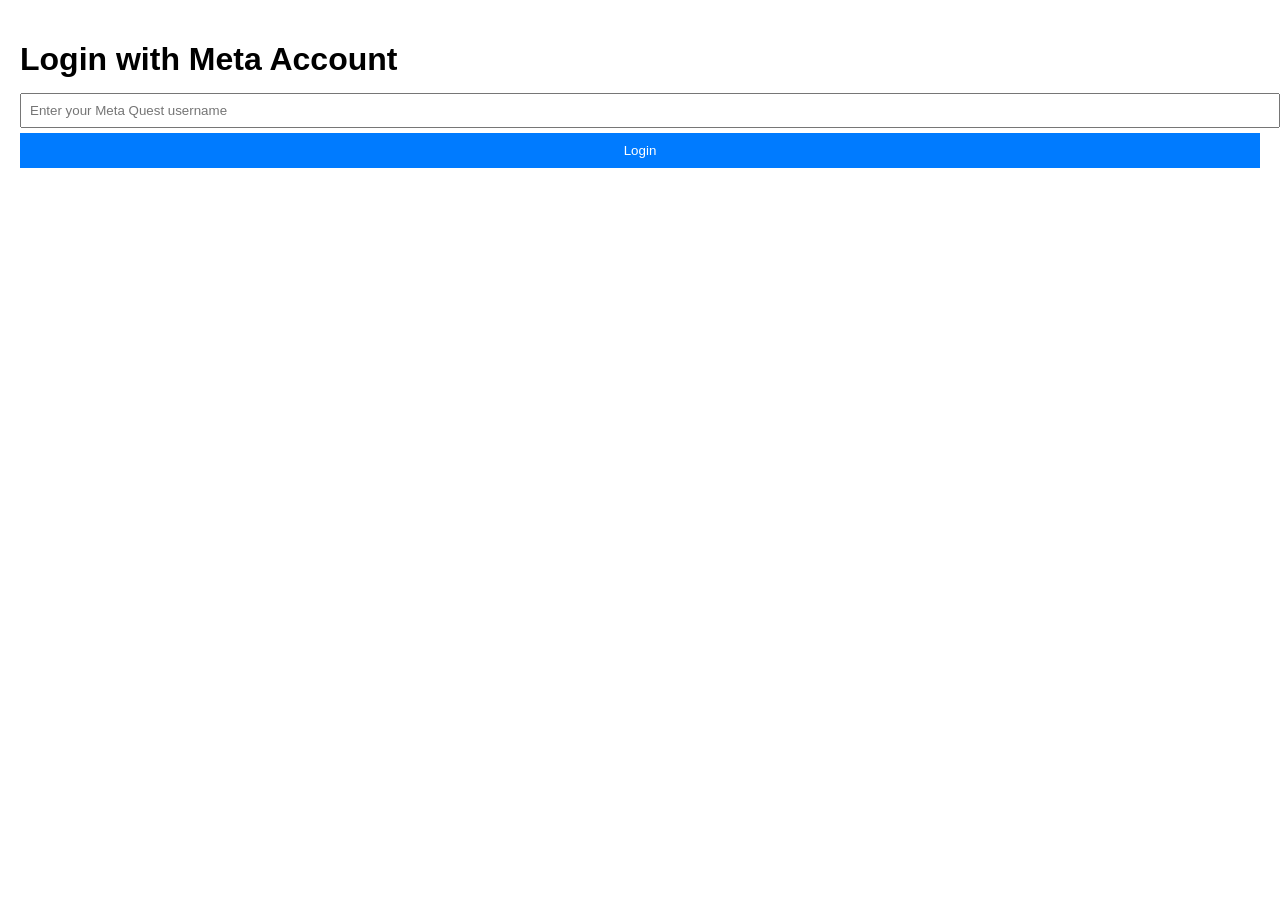
<file: index.html>
<!DOCTYPE html>
<html lang="en">
<head>
    <meta charset="UTF-8">
    <meta name="viewport" content="width=device-width, initial-scale=1.0">
    <title>App Store</title>
    <link rel="stylesheet" href="styles.css">
    <script src="https://code.jquery.com/jquery-3.6.0.min.js"></script>
</head>
<body>
    <div id="loginPage" class="page">
        <h1>Login with Meta Account</h1>
        <input type="text" id="metaUsername" placeholder="Enter your Meta Quest username" required>
        <button id="loginButton">Login</button>
        <p id="errorMessage" style="color: red; display: none;"></p> <!-- Error message -->
    </div>

    <div id="mainPage" class="page" style="display: none;">
        <div id="userInfo">
            <p id="metaAccountInfo"></p>
        </div>
        <div id="appList">
            <h2>Uploaded Apps</h2>
            <ul id="appListContainer"></ul>
        </div>
        <div id="createApp">
            <h2>Create New App</h2>
            <input type="text" id="appName" placeholder="App Name" required>
            <input type="text" id="appImage" placeholder="Image URL" required>
            <input type="text" id="appFileSize" placeholder="File Size (MB)" required>
            <input type="file" id="apkFile" accept=".apk" required> <!-- File input for APK -->
            <button id="createAppButton">Create App</button>
        </div>
    </div>

    <div id="result"></div> <!-- Result message area -->

    <script src="script.js"></script>
</body>
</html>
</file>
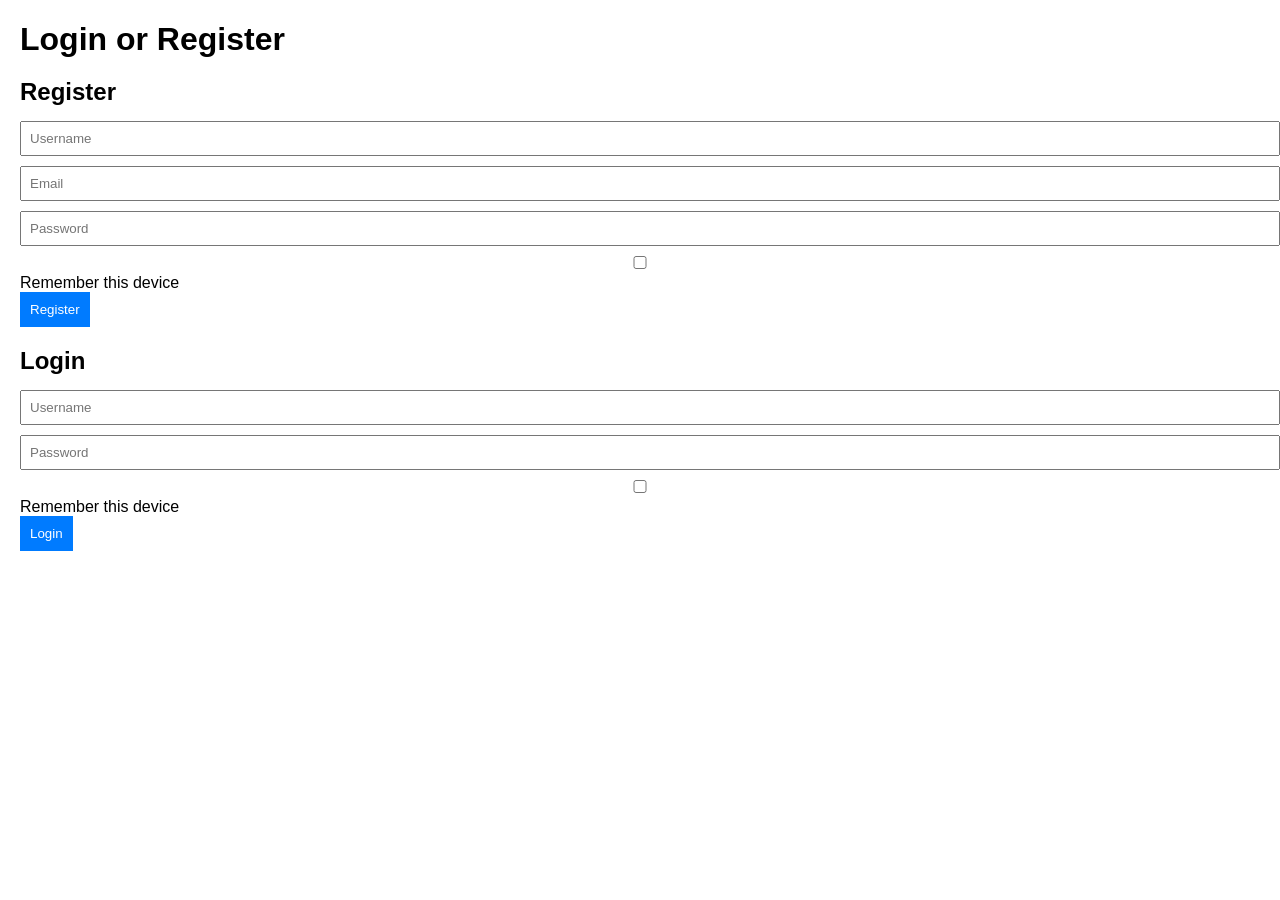
<file: login.html>
<!DOCTYPE html>
<html lang="en">
<head>
    <meta charset="UTF-8">
    <meta name="viewport" content="width=device-width, initial-scale=1.0">
    <title>Login/Register</title>
    <link rel="stylesheet" href="styles.css">
</head>
<body>
    <h1>Login or Register</h1>

    <!-- Registration Form -->
    <h2>Register</h2>
    <form id="registerForm">
        <input type="text" id="regUsername" placeholder="Username" required><br>
        <input type="email" id="regEmail" placeholder="Email" required><br>
        <input type="password" id="regPassword" placeholder="Password" required><br>
        <label>
            <input type="checkbox" id="regRememberMe"> Remember this device
        </label><br>
        <button type="submit">Register</button>
    </form>

    <!-- Login Form -->
    <h2>Login</h2>
    <form id="loginForm">
        <input type="text" id="loginUsername" placeholder="Username" required><br>
        <input type="password" id="loginPassword" placeholder="Password" required><br>
        <label>
            <input type="checkbox" id="loginRememberMe"> Remember this device
        </label><br>
        <button type="submit">Login</button>
    </form>

    <script src="playfabClient.js"></script>
</body>
</html>
</file>
<file: styles.css>
body {
    font-family: Arial, sans-serif;
    margin: 20px;
}

.page {
    display: flex;
    flex-direction: column;
}

h1, h2 {
    margin-bottom: 10px;
}

input {
    margin: 5px 0;
    padding: 8px;
    width: 100%;
}

button {
    padding: 10px;
    background-color: #007bff;
    color: white;
    border: none;
    cursor: pointer;
}

button:hover {
    background-color: #0056b3;
}

#userInfo {
    display: flex;
    justify-content: space-between;
    align-items: center;
}
</file>
